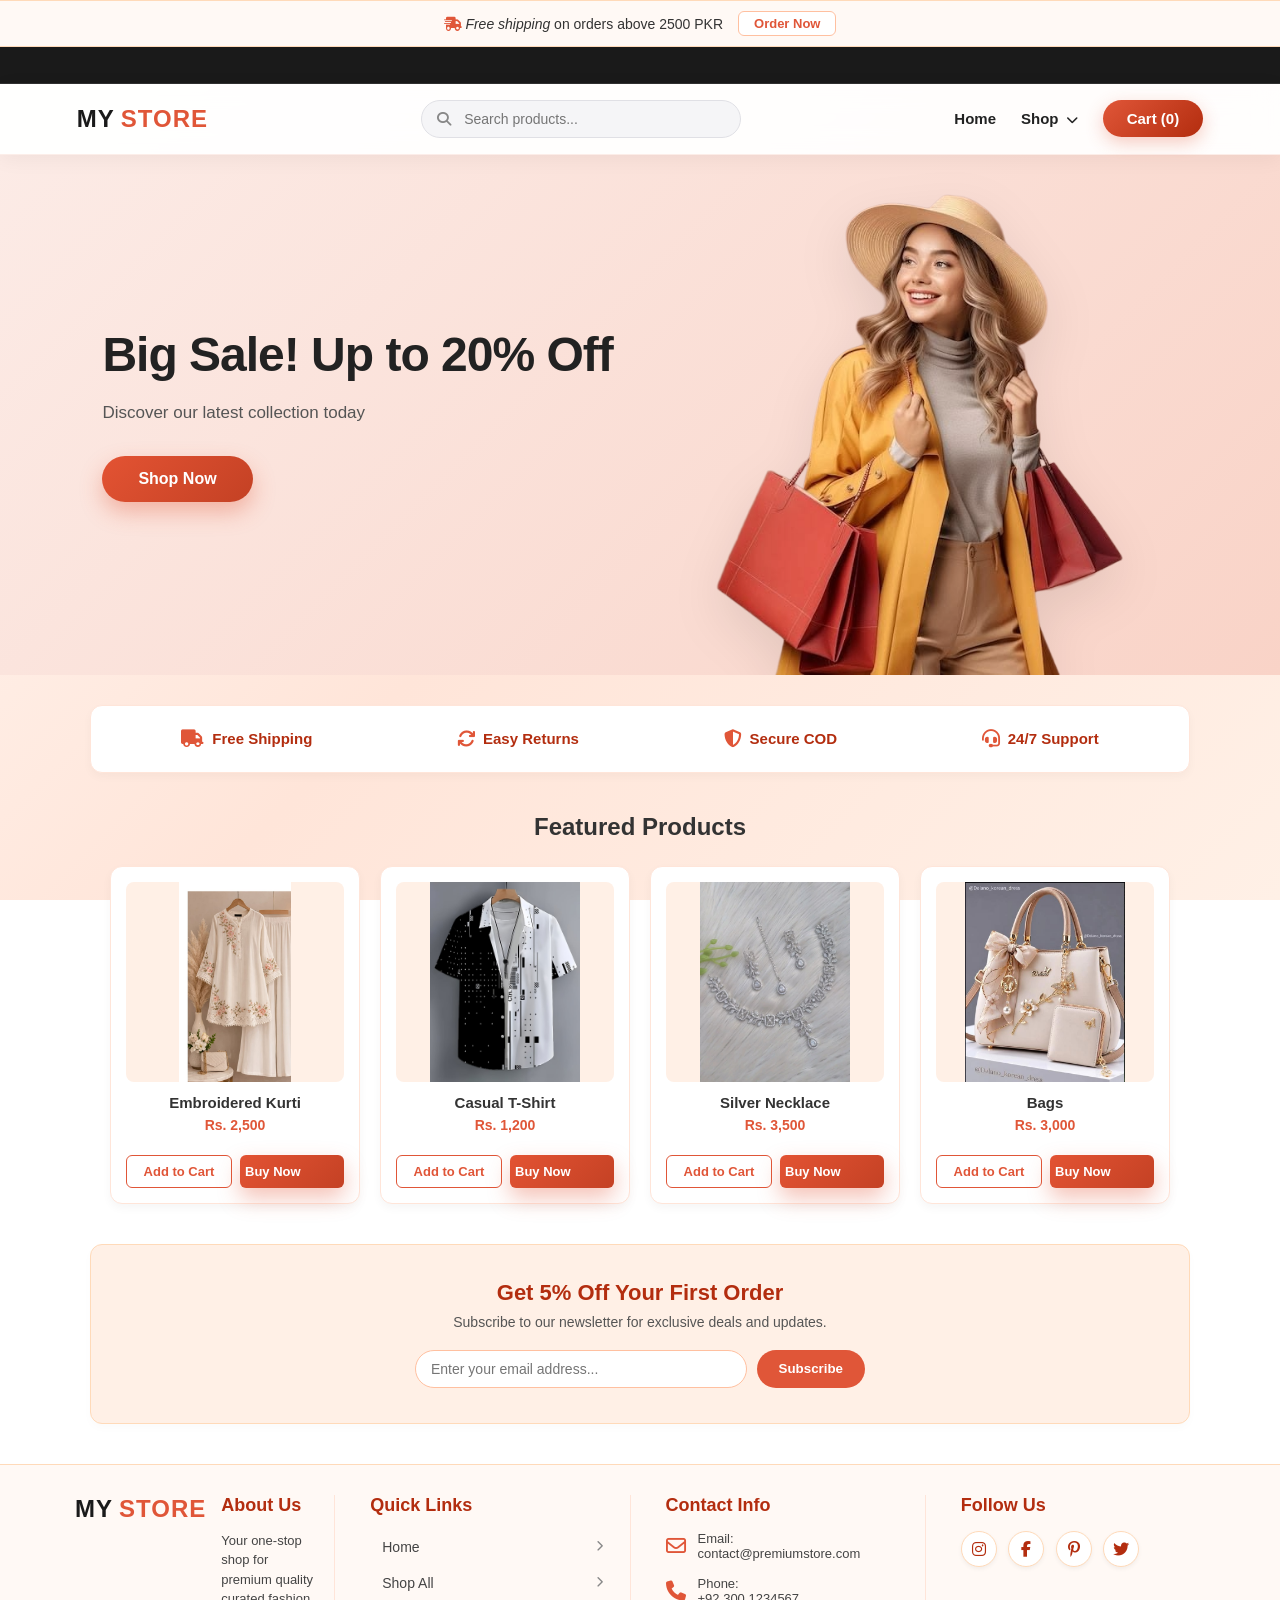
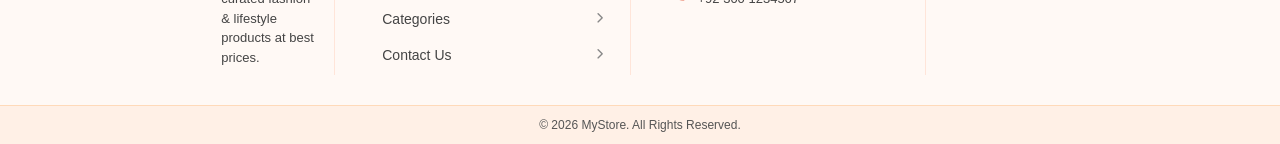
<file: index.html>
<!DOCTYPE html>
<html lang="en">
<head>
  <meta charset="UTF-8">
  <meta name="viewport" content="width=device-width, initial-scale=1.0">
  <title>MyStore🛒</title>
  
  <!-- Font Awesome Icons -->
  <link rel="stylesheet" href="https://cdnjs.cloudflare.com/ajax/libs/font-awesome/6.4.0/css/all.min.css">
  
  <!-- Main CSS File -->
  <link rel="stylesheet" href="style.css">
</head>
<body>
  <script src="script.js"></script>

  <!-- Top Announcement Banner -->
  <div class="top-banner">
    <span><i class="fa-solid fa-truck-fast"></i> <em>Free shipping</em> on orders above 2500 PKR</span>
    <a href="#" class="order-btn">Order Now</a>
  </div>


<!-- Top Scrolling Ticker Bar -->
<div class="top-ticker-bar">
  <div class="ticker-content">
    <span><i class="fa-solid fa-sparkles"></i> Choose Better, Live Better — Premium Fashion & Lifestyle Essentials!</span>
    <span><i class="fa-solid fa-truck-fast"></i> Free Delivery on orders over 2500 PKR</span>
    <span><i class="fa-solid fa-tag"></i> Special Discount: Get 5% OFF on your first order!</span>
  </div>
</div>


<!-- Header Section -->
<header class="navbar">
  <a href="index.html" class="logo-design-1">
    <span class="brand-first">MY</span>
    <span class="brand-second">STORE</span>
  </a>
  
  <div class="search-box">
  <i class="fa-solid fa-magnifying-glass search-icon"></i>
  <input type="text" placeholder="Search products...">
</div>
  
  <nav class="nav-links">
    <a href="index.html">Home</a>
    
    <!-- Working Shop Dropdown -->
    <div class="dropdown">
      <a href="javascript:void(0)" class="dropbtn">Shop <i class="fa-solid fa-chevron-down" style="font-size: 12px; margin-left: 3px;"></i></a>
      <div class="dropdown-content">
        <a href="clothing.html">Clothing</a>
        <a href="handbags.html">Handbags</a>
        <a href="jewelry.html">Jewelry</a>
      </div>
    </div>

    <a href="#" class="cart-btn">Cart (0)</a>
  </nav>
</header>

  <!-- Hero Banner -->
  <section class="hero">
    <div class="hero-content">
      <h1>Big Sale! Up to 20% Off</h1>
      <p>Discover our latest collection today</p>
      <button class="btn-primary">Shop Now</button>
    </div>
    <div class="hero-image">
      <img src="download (1).png" alt="3D Shopping Store Banner">
    </div>
  </section>

  <!-- Trust Badges / Features Bar -->
  <div class="features-bar">
    <div class="feature-item"><i class="fa-solid fa-truck"></i> Free Shipping</div>
    <div class="feature-item"><i class="fa-solid fa-arrows-rotate"></i> Easy Returns</div>
    <div class="feature-item"><i class="fa-solid fa-shield-halved"></i> Secure COD</div>
    <div class="feature-item"><i class="fa-solid fa-headset"></i> 24/7 Support</div>
  </div>
<!-- Featured Products Section -->
<section class="section">
  <h2 class="section-title">Featured Products</h2>
  <div class="products-grid">
    
    <!-- Product Card 1 -->
    <div class="product-card" data-category="clothing">
      <div class="product-img">
        <img src="image9.png" alt="Embroidered Kurti" width="200" height="200">
      </div>
      <h3 class="product-title">Embroidered Kurti</h3>
      <p class="product-price">Rs. 2,500</p>
      
      <!-- Updated Buttons -->
      <div class="card-buttons" style="display: flex; gap: 8px; margin-top: 10px;">
        <button class="btn-secondary add-to-cart" style="flex: 1; cursor: pointer;">Add to Cart</button>
        <button class="btn-primary buy-now-btn" style="flex: 1; cursor: pointer;">Buy Now</button>
      </div>
    </div>

    <!-- Product Card 2 -->
    <div class="product-card" data-category="clothing">
      <div class="product-img">
        <img src="image10.png" alt="Casual T-Shirt" width="200" height="200">
      </div>
      <h3 class="product-title">Casual T-Shirt</h3>
      <p class="product-price">Rs. 1,200</p>
      
      <!-- Updated Buttons -->
      <div class="card-buttons" style="display: flex; gap: 8px; margin-top: 10px;">
        <button class="btn-secondary add-to-cart" style="flex: 1; cursor: pointer;">Add to Cart</button>
        <button class="btn-primary buy-now-btn" style="flex: 1; cursor: pointer;">Buy Now</button>
      </div>
    </div>

    <!-- Product Card 3 -->
    <div class="product-card" data-category="jewelry">
      <div class="product-img">
        <img src="image16.png" alt="Silver Necklace" width="200" height="200">
      </div>
      <h3 class="product-title">Silver Necklace</h3>
      <p class="product-price">Rs. 3,500</p>
      
      <!-- Updated Buttons -->
      <div class="card-buttons" style="display: flex; gap: 8px; margin-top: 10px;">
        <button class="btn-secondary add-to-cart" style="flex: 1; cursor: pointer;">Add to Cart</button>
        <button class="btn-primary buy-now-btn" style="flex: 1; cursor: pointer;">Buy Now</button>
      </div>
    </div>

    <!-- Product Card 4 -->
    <div class="product-card" data-category="handbags">
      <div class="product-img">
        <img src="image15.png" alt="Bags" width="200" height="200">
      </div>
      <h3 class="product-title">Bags</h3>
      <p class="product-price">Rs. 3,000</p>
      
      <!-- Updated Buttons -->
      <div class="card-buttons" style="display: flex; gap: 8px; margin-top: 10px;">
        <button class="btn-secondary add-to-cart" style="flex: 1; cursor: pointer;">Add to Cart</button>
        <button class="btn-primary buy-now-btn" style="flex: 1; cursor: pointer;">Buy Now</button>
      </div>
    </div>

  </div>
</section>

 <!-- Newsletter Section -->
<section class="newsletter-section">
  <h3>Get 5% Off Your First Order</h3>
  <p>Subscribe to our newsletter for exclusive deals and updates.</p>
  
  <form action="https://formspree.io/f/xvkplwdy" method="POST" class="newsletter-box">
    <input type="email" name="email" placeholder="Enter your email address..." required>
    <button type="submit">Subscribe</button>
  </form>
</section>

 <!-- Main Footer Section -->
<footer class="footer">
  <div class="footer-container">
    
    <!-- Column 1: Brand Logo & About -->
    <div class="footer-col brand-col">
      <div class="footer-logo">
        <a href="index.html" class="logo-design-1">
          <span class="brand-first">MY</span>
          <span class="brand-second">STORE</span>
        </a>
      </div>
      <div class="about-text">
        <h3>About Us</h3>
        <p>Your one-stop shop for premium quality curated fashion & lifestyle products at best prices.</p>
      </div>
    </div>

    <!-- Column 2: Quick Links -->
    <div class="footer-col">
      <h3>Quick Links</h3>
      <ul class="quick-links">
        <li><a href="index.html">Home <i class="fa-solid fa-chevron-right"></i></a></li>
        <li><a href="clothing.html">Shop All <i class="fa-solid fa-chevron-right"></i></a></li>
        
        <!-- Dropdown item -->
        <li class="has-dropdown">
          <a href="javascript:void(0)" class="dropdown-toggle">
            Categories <i class="fa-solid fa-chevron-right arrow-icon"></i>
          </a>
          <ul class="dropdown-menu">
            <li><a href="clothing.html">Clothing</a></li>
            <li><a href="handbags.html">Handbags</a></li>
            <li><a href="jewelry.html">Jewelry</a></li>
          </ul>
        </li>

        <li><a href="contact.html">Contact Us <i class="fa-solid fa-chevron-right"></i></a></li>
      </ul>
    </div>

    <!-- Column 3: Contact Info -->
    <div class="footer-col">
      <h3>Contact Info</h3>
      <div class="contact-item">
        <i class="fa-regular fa-envelope icon"></i>
        <div>
          <span>Email:</span>
          <p>contact@premiumstore.com</p>
        </div>
      </div>
      <div class="contact-item">
        <i class="fa-solid fa-phone icon"></i>
        <div>
          <span>Phone:</span>
          <p>+92 300 1234567</p>
        </div>
      </div>
    </div>

    <!-- Column 4: Follow Us -->
    <div class="footer-col">
      <h3>Follow Us</h3>
      <div class="social-icons">
        <a href="https://instagram.com" target="_blank" class="social-btn"><i class="fa-brands fa-instagram"></i></a>
        <a href="https://facebook.com" target="_blank" class="social-btn"><i class="fa-brands fa-facebook-f"></i></a>
        <a href="https://pinterest.com" target="_blank" class="social-btn"><i class="fa-brands fa-pinterest-p"></i></a>
        <a href="https://twitter.com" target="_blank" class="social-btn"><i class="fa-brands fa-twitter"></i></a>
      </div>
    </div>

  </div> <!-- footer-container bracket fixed -->

  <!-- Copyright Strip -->
  <div class="copyright">
    <p>&copy; 2026 MyStore. All Rights Reserved.</p>
  </div>
</footer>
</body>
</html>
</file>
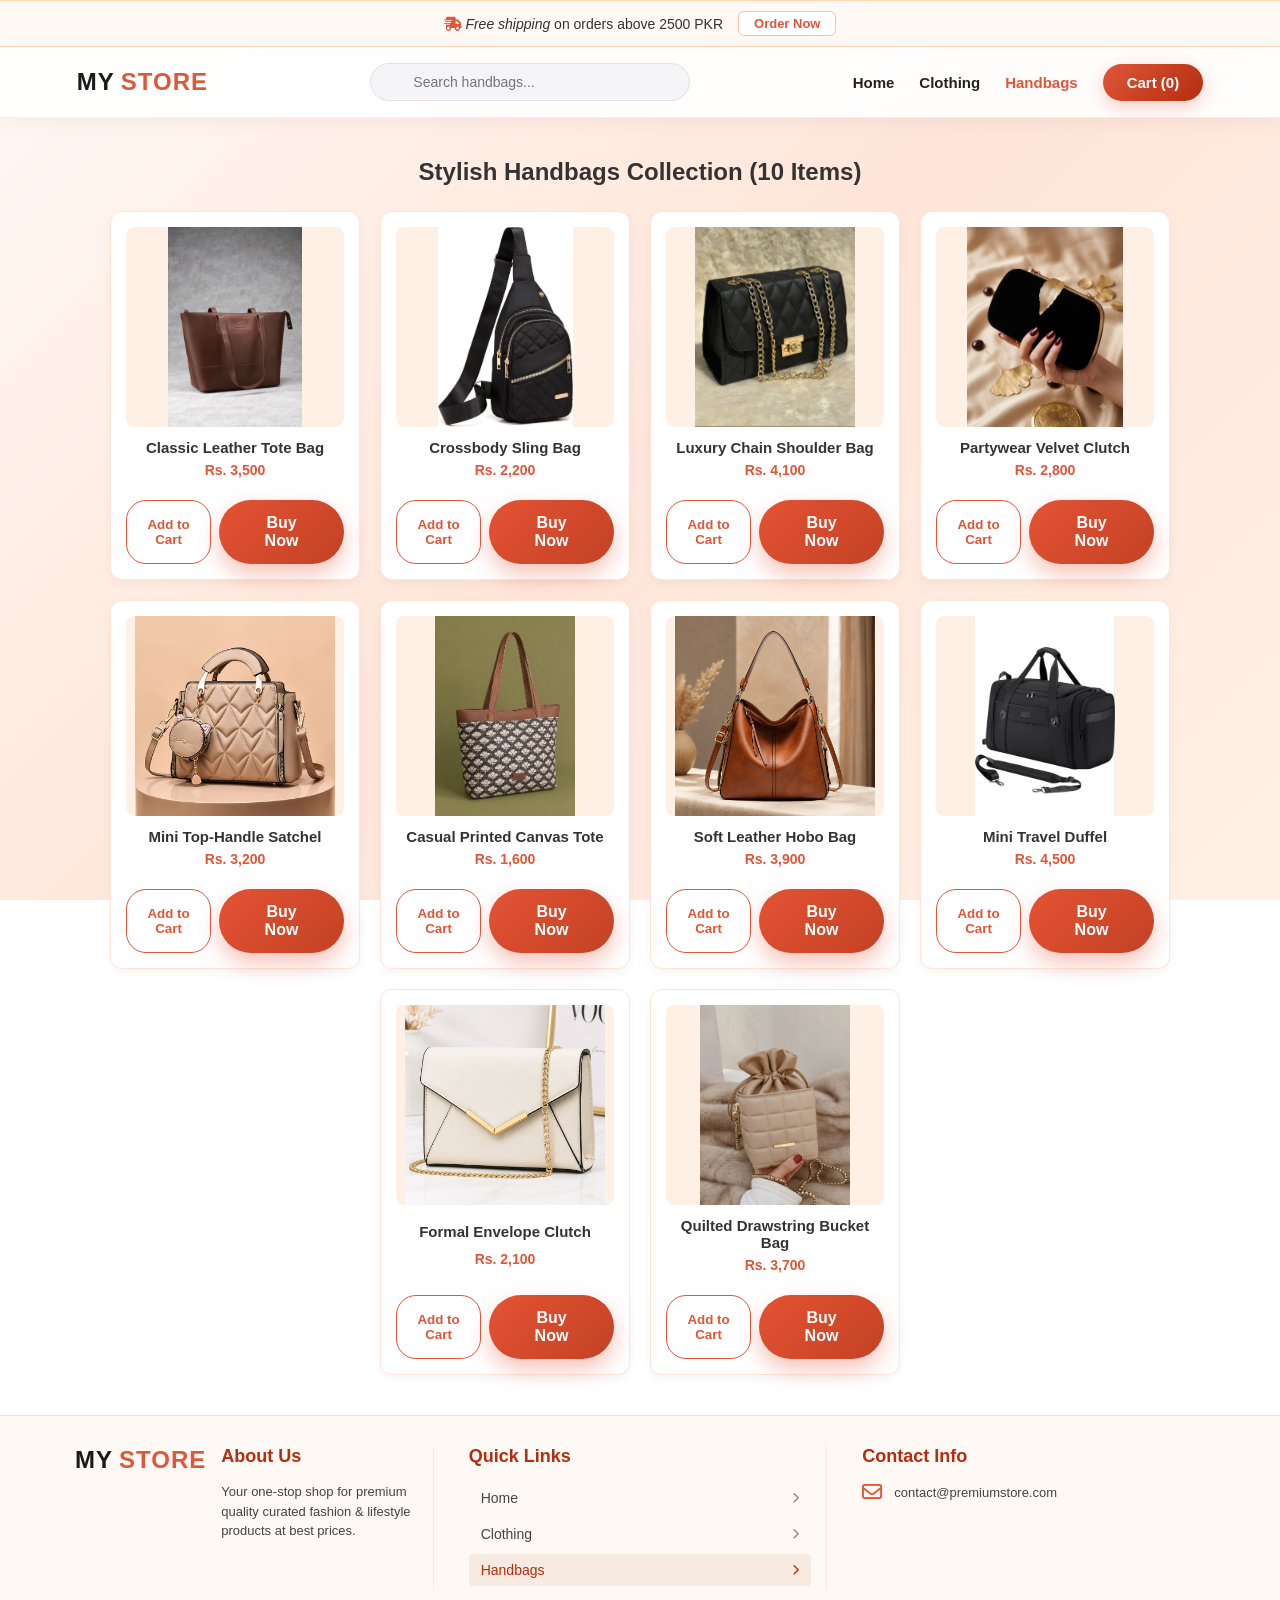
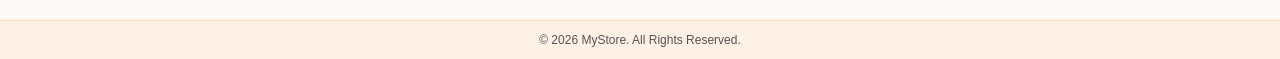
<file: handbags.html>
<!DOCTYPE html>
<html lang="en">
<head>
  <meta charset="UTF-8">
  <meta name="viewport" content="width=device-width, initial-scale=1.0">
  <title>Handbags Collection - MyStore</title>
  
  <!-- Font Awesome Icons -->
  <link rel="stylesheet" href="https://cdnjs.cloudflare.com/ajax/libs/font-awesome/6.4.0/css/all.min.css">
  
  <!-- Main CSS File -->
  <link rel="stylesheet" href="style.css">
</head>
<body>

  <!-- Top Announcement Banner -->
  <div class="top-banner">
    <span><i class="fa-solid fa-truck-fast"></i> <em>Free shipping</em> on orders above 2500 PKR</span>
    <a href="checkout.html" class="order-btn">Order Now</a>
  </div>

  <!-- Header Section -->
  <header class="navbar">
    <a href="index.html" class="logo-design-1">
      <span class="brand-first">MY</span>
      <span class="brand-second">STORE</span>
    </a>
    <div class="search-box">
      <input type="text" id="search-input" placeholder="Search handbags...">
    </div>
    <nav class="nav-links">
      <a href="index.html">Home</a>
      <a href="clothing.html">Clothing</a>
      <a href="handbags.html" style="color: #E05638; font-weight: bold;">Handbags</a>
      <a href="#" class="cart-btn">Cart (0)</a>
    </nav>
  </header>

  <!-- Page Title -->
  <section class="section">
    <h2 class="section-title">Stylish Handbags Collection (10 Items)</h2>
    
    <!-- 10 Products Grid -->
    <div class="products-grid">
      
      <!-- Bag 1 -->
      <div class="product-card">
        <div class="product-img"><img src="d1.png" alt="Classic Leather Tote"></div>
        <h3 class="product-title">Classic Leather Tote Bag</h3>
        <p class="product-price">Rs. 3,500</p>
        <div class="product-actions" style="display: flex; gap: 8px; margin-top: 10px;">
          <button class="btn-secondary add-to-cart" style="flex: 1;">Add to Cart</button>
          <button class="btn-primary buy-now-btn" style="flex: 1;">Buy Now</button>
        </div>
      </div>

      <!-- Bag 2 -->
      <div class="product-card">
        <div class="product-img"><img src="d2.png" alt="Crossbody Sling Bag"></div>
        <h3 class="product-title">Crossbody Sling Bag</h3>
        <p class="product-price">Rs. 2,200</p>
        <div class="product-actions" style="display: flex; gap: 8px; margin-top: 10px;">
          <button class="btn-secondary add-to-cart" style="flex: 1;">Add to Cart</button>
          <button class="btn-primary buy-now-btn" style="flex: 1;">Buy Now</button>
        </div>
      </div>

      <!-- Bag 3 -->
      <div class="product-card">
        <div class="product-img"><img src="d3.png" alt="Luxury Shoulder Bag"></div>
        <h3 class="product-title">Luxury Chain Shoulder Bag</h3>
        <p class="product-price">Rs. 4,100</p>
        <div class="product-actions" style="display: flex; gap: 8px; margin-top: 10px;">
          <button class="btn-secondary add-to-cart" style="flex: 1;">Add to Cart</button>
          <button class="btn-primary buy-now-btn" style="flex: 1;">Buy Now</button>
        </div>
      </div>

      <!-- Bag 4 -->
      <div class="product-card">
        <div class="product-img"><img src="d4.png" alt="Embroidered Clutch"></div>
        <h3 class="product-title">Partywear Velvet Clutch</h3>
        <p class="product-price">Rs. 2,800</p>
        <div class="product-actions" style="display: flex; gap: 8px; margin-top: 10px;">
          <button class="btn-secondary add-to-cart" style="flex: 1;">Add to Cart</button>
          <button class="btn-primary buy-now-btn" style="flex: 1;">Buy Now</button>
        </div>
      </div>

      <!-- Bag 5 -->
      <div class="product-card">
        <div class="product-img"><img src="d5.png" alt="Mini Satchel Bag"></div>
        <h3 class="product-title">Mini Top-Handle Satchel</h3>
        <p class="product-price">Rs. 3,200</p>
        <div class="product-actions" style="display: flex; gap: 8px; margin-top: 10px;">
          <button class="btn-secondary add-to-cart" style="flex: 1;">Add to Cart</button>
          <button class="btn-primary buy-now-btn" style="flex: 1;">Buy Now</button>
        </div>
      </div>

      <!-- Bag 6 -->
      <div class="product-card">
        <div class="product-img"><img src="d6.png" alt="Casual Canvas Bag"></div>
        <h3 class="product-title">Casual Printed Canvas Tote</h3>
        <p class="product-price">Rs. 1,600</p>
        <div class="product-actions" style="display: flex; gap: 8px; margin-top: 10px;">
          <button class="btn-secondary add-to-cart" style="flex: 1;">Add to Cart</button>
          <button class="btn-primary buy-now-btn" style="flex: 1;">Buy Now</button>
        </div>
      </div>

      <!-- Bag 7 -->
      <div class="product-card">
        <div class="product-img"><img src="d7.png" alt="Designer Hobo Bag"></div>
        <h3 class="product-title">Soft Leather Hobo Bag</h3>
        <p class="product-price">Rs. 3,900</p>
        <div class="product-actions" style="display: flex; gap: 8px; margin-top: 10px;">
          <button class="btn-secondary add-to-cart" style="flex: 1;">Add to Cart</button>
          <button class="btn-primary buy-now-btn" style="flex: 1;">Buy Now</button>
        </div>
      </div>

      <!-- Bag 8 -->
      <div class="product-card">
        <div class="product-img"><img src="d8.png" alt="Travel Duffel Bag"></div>
        <h3 class="product-title">Mini Travel Duffel</h3>
        <p class="product-price">Rs. 4,500</p>
        <div class="product-actions" style="display: flex; gap: 8px; margin-top: 10px;">
          <button class="btn-secondary add-to-cart" style="flex: 1;">Add to Cart</button>
          <button class="btn-primary buy-now-btn" style="flex: 1;">Buy Now</button>
        </div>
      </div>

      <!-- Bag 9 -->
      <div class="product-card">
        <div class="product-img"><img src="d9.png" alt="Formal Envelope Clutch"></div>
        <h3 class="product-title">Formal Envelope Clutch</h3>
        <p class="product-price">Rs. 2,100</p>
        <div class="product-actions" style="display: flex; gap: 8px; margin-top: 10px;">
          <button class="btn-secondary add-to-cart" style="flex: 1;">Add to Cart</button>
          <button class="btn-primary buy-now-btn" style="flex: 1;">Buy Now</button>
        </div>
      </div>

      <!-- Bag 10 -->
      <div class="product-card">
        <div class="product-img"><img src="d10.png" alt="Quilted Bucket Bag"></div>
        <h3 class="product-title">Quilted Drawstring Bucket Bag</h3>
        <p class="product-price">Rs. 3,700</p>
        <div class="product-actions" style="display: flex; gap: 8px; margin-top: 10px;">
          <button class="btn-secondary add-to-cart" style="flex: 1;">Add to Cart</button>
          <button class="btn-primary buy-now-btn" style="flex: 1;">Buy Now</button>
        </div>
      </div>

    </div>
  </section>

  <!-- Main Footer Section -->
  <footer class="footer">
    <div class="footer-container">
      <div class="footer-col brand-col">
        <div class="footer-logo">
          <a href="index.html" class="logo-design-1">
            <span class="brand-first">MY</span>
            <span class="brand-second">STORE</span>
          </a>
        </div>
        <div class="about-text">
          <h3>About Us</h3>
          <p>Your one-stop shop for premium quality curated fashion & lifestyle products at best prices.</p>
        </div>
      </div>
      <div class="footer-col">
        <h3>Quick Links</h3>
        <ul class="quick-links">
          <li><a href="index.html">Home <i class="fa-solid fa-chevron-right"></i></a></li>
          <li><a href="clothing.html">Clothing <i class="fa-solid fa-chevron-right"></i></a></li>
          <li class="active"><a href="handbags.html">Handbags <i class="fa-solid fa-chevron-right"></i></a></li>
        </ul>
      </div>
      <div class="footer-col">
        <h3>Contact Info</h3>
        <div class="contact-item">
          <i class="fa-regular fa-envelope icon"></i>
          <div><p>contact@premiumstore.com</p></div>
        </div>
      </div>
    </div>
    <div class="copyright">
      <p>&copy; 2026 MyStore. All Rights Reserved.</p>
    </div>
  </footer>

  <!-- Include Script File -->
  <script src="script.js"></script>
</body>
</html>
</file>
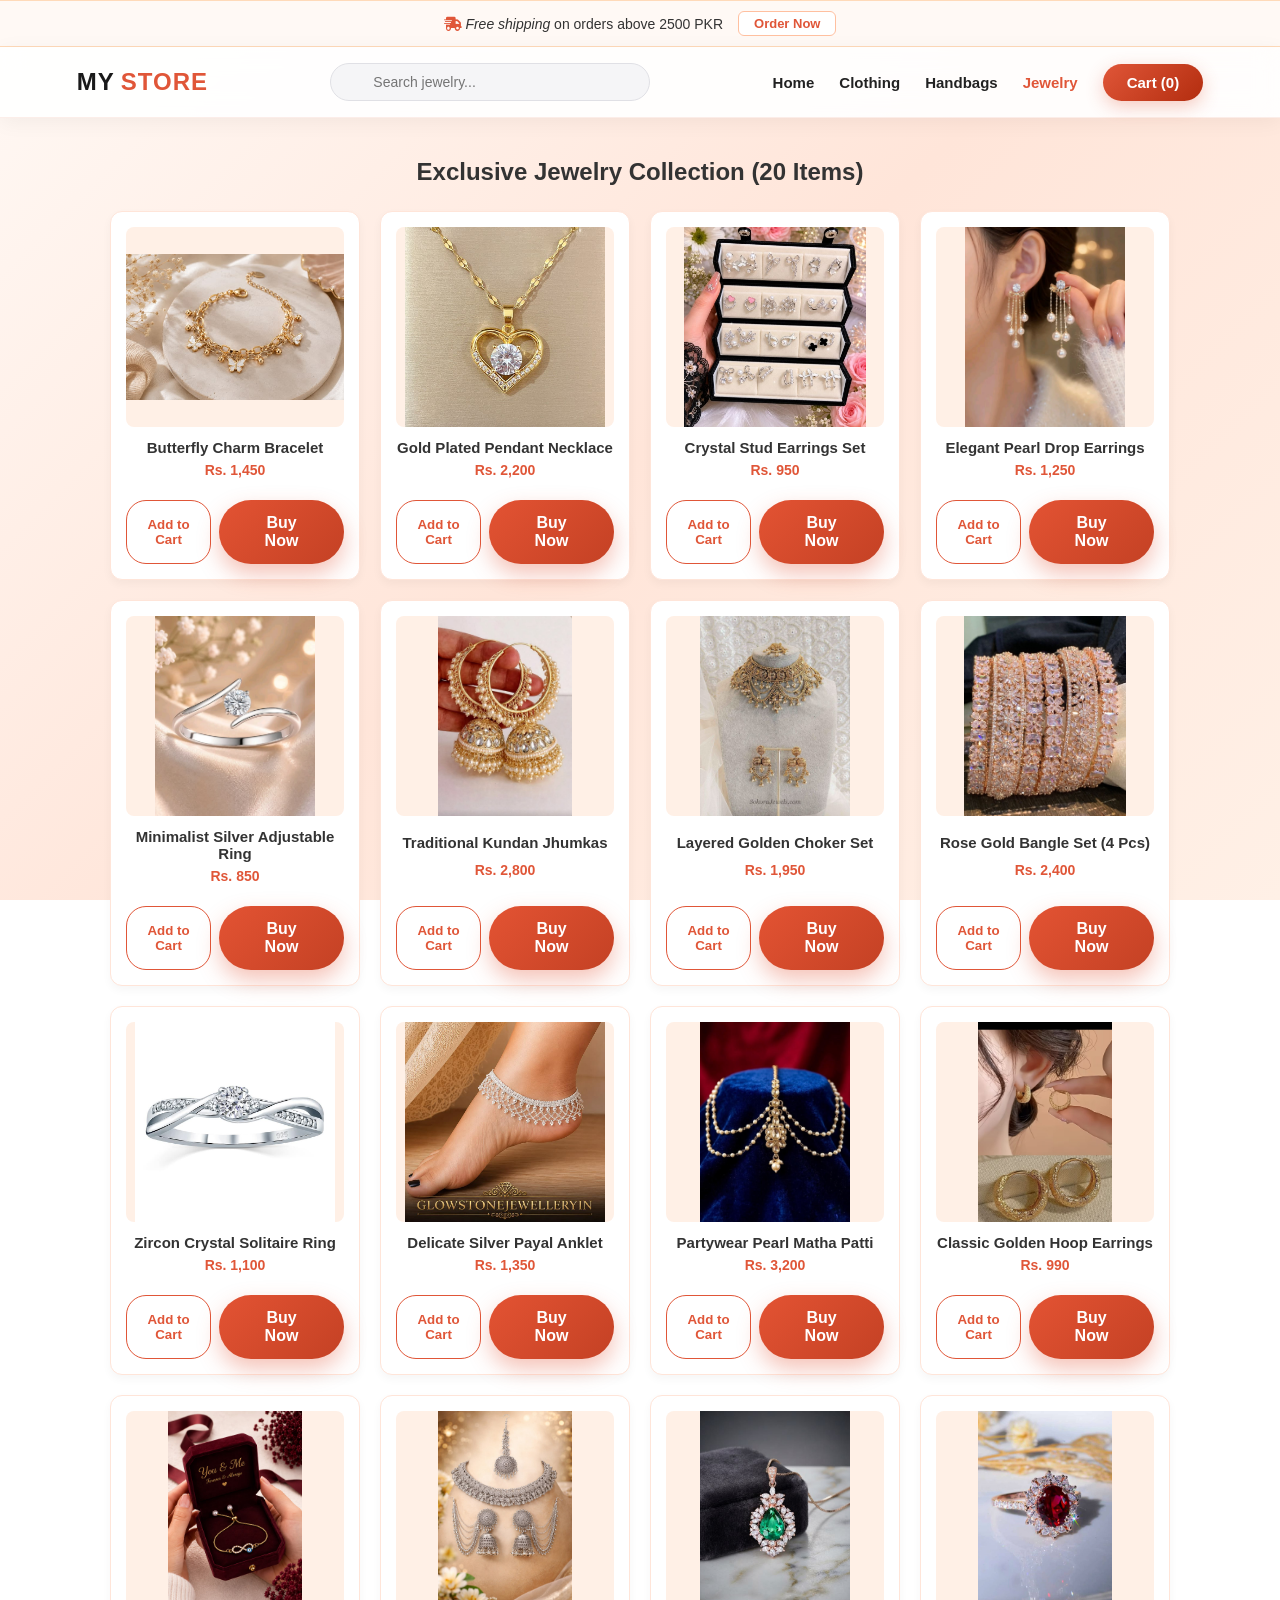
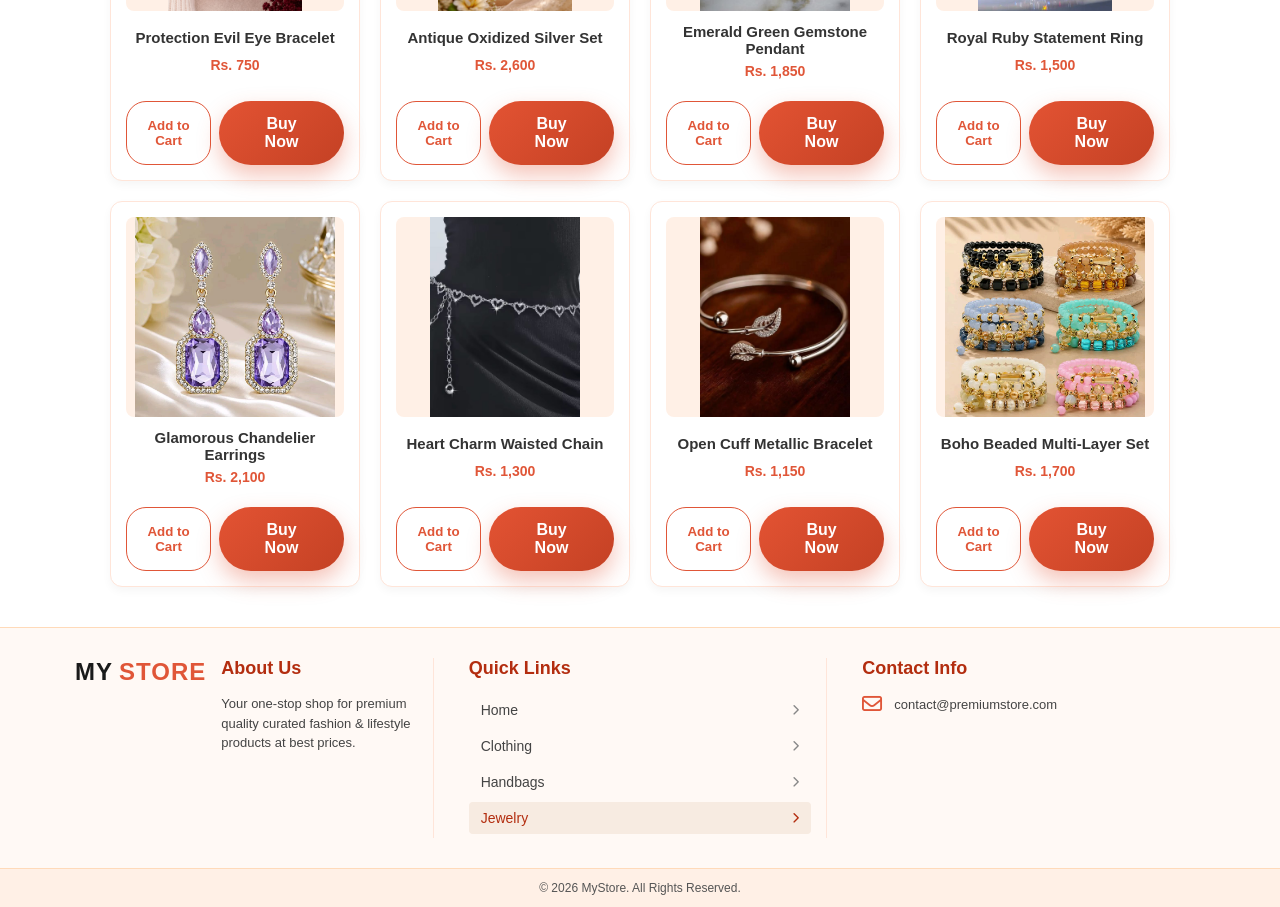
<file: jewelry.html>
<!DOCTYPE html>
<html lang="en">
<head>
  <meta charset="UTF-8">
  <meta name="viewport" content="width=device-width, initial-scale=1.0">
  <title>Jewelry Collection - MyStore</title>
  
  <!-- Font Awesome Icons -->
  <link rel="stylesheet" href="https://cdnjs.cloudflare.com/ajax/libs/font-awesome/6.4.0/css/all.min.css">
  
  <!-- Main CSS File -->
  <link rel="stylesheet" href="style.css">
</head>
<body>

  <!-- Top Announcement Banner -->
  <div class="top-banner">
    <span><i class="fa-solid fa-truck-fast"></i> <em>Free shipping</em> on orders above 2500 PKR</span>
    <a href="checkout.html" class="order-btn">Order Now</a>
  </div>

  <!-- Header Section -->
  <header class="navbar">
    <a href="index.html" class="logo-design-1">
      <span class="brand-first">MY</span>
      <span class="brand-second">STORE</span>
    </a>
    <div class="search-box">
      <input type="text" id="search-input" placeholder="Search jewelry...">
    </div>
    <nav class="nav-links">
      <a href="index.html">Home</a>
      <a href="clothing.html">Clothing</a>
      <a href="handbags.html">Handbags</a>
      <a href="jewelry.html" style="color: #E05638; font-weight: bold;">Jewelry</a>
      <a href="#" class="cart-btn">Cart (0)</a>
    </nav>
  </header>

  <!-- Page Title -->
  <section class="section">
    <h2 class="section-title">Exclusive Jewelry Collection (20 Items)</h2>
    
    <!-- 20 Products Grid -->
    <div class="products-grid">
      
      <!-- Item 1 -->
      <div class="product-card">
        <div class="product-img"><img src="j1.png" alt="Butterfly Charm Bracelet"></div>
        <h3 class="product-title">Butterfly Charm Bracelet</h3>
        <p class="product-price">Rs. 1,450</p>
        <div class="product-actions" style="display: flex; gap: 8px; margin-top: 10px;">
          <button class="btn-secondary add-to-cart" style="flex: 1;">Add to Cart</button>
          <button class="btn-primary buy-now-btn" style="flex: 1;">Buy Now</button>
        </div>
      </div>

      <!-- Item 2 -->
      <div class="product-card">
        <div class="product-img"><img src="j2.png" alt="Gold Plated Necklace"></div>
        <h3 class="product-title">Gold Plated Pendant Necklace</h3>
        <p class="product-price">Rs. 2,200</p>
        <div class="product-actions" style="display: flex; gap: 8px; margin-top: 10px;">
          <button class="btn-secondary add-to-cart" style="flex: 1;">Add to Cart</button>
          <button class="btn-primary buy-now-btn" style="flex: 1;">Buy Now</button>
        </div>
      </div>

      <!-- Item 3 -->
      <div class="product-card">
        <div class="product-img"><img src="j3.png" alt="Crystal Stud Earrings"></div>
        <h3 class="product-title">Crystal Stud Earrings Set</h3>
        <p class="product-price">Rs. 950</p>
        <div class="product-actions" style="display: flex; gap: 8px; margin-top: 10px;">
          <button class="btn-secondary add-to-cart" style="flex: 1;">Add to Cart</button>
          <button class="btn-primary buy-now-btn" style="flex: 1;">Buy Now</button>
        </div>
      </div>

      <!-- Item 4 -->
      <div class="product-card">
        <div class="product-img"><img src="j4.png" alt="Pearl Drop Earrings"></div>
        <h3 class="product-title">Elegant Pearl Drop Earrings</h3>
        <p class="product-price">Rs. 1,250</p>
        <div class="product-actions" style="display: flex; gap: 8px; margin-top: 10px;">
          <button class="btn-secondary add-to-cart" style="flex: 1;">Add to Cart</button>
          <button class="btn-primary buy-now-btn" style="flex: 1;">Buy Now</button>
        </div>
      </div>

      <!-- Item 5 -->
      <div class="product-card">
        <div class="product-img"><img src="j5.png" alt="Silver Adjustable Ring"></div>
        <h3 class="product-title">Minimalist Silver Adjustable Ring</h3>
        <p class="product-price">Rs. 850</p>
        <div class="product-actions" style="display: flex; gap: 8px; margin-top: 10px;">
          <button class="btn-secondary add-to-cart" style="flex: 1;">Add to Cart</button>
          <button class="btn-primary buy-now-btn" style="flex: 1;">Buy Now</button>
        </div>
      </div>

      <!-- Item 6 -->
      <div class="product-card">
        <div class="product-img"><img src="j6.png" alt="Traditional Kundan Jhumka"></div>
        <h3 class="product-title">Traditional Kundan Jhumkas</h3>
        <p class="product-price">Rs. 2,800</p>
        <div class="product-actions" style="display: flex; gap: 8px; margin-top: 10px;">
          <button class="btn-secondary add-to-cart" style="flex: 1;">Add to Cart</button>
          <button class="btn-primary buy-now-btn" style="flex: 1;">Buy Now</button>
        </div>
      </div>

      <!-- Item 7 -->
      <div class="product-card">
        <div class="product-img"><img src="j7.png" alt="Layered Choker Necklace"></div>
        <h3 class="product-title">Layered Golden Choker Set</h3>
        <p class="product-price">Rs. 1,950</p>
        <div class="product-actions" style="display: flex; gap: 8px; margin-top: 10px;">
          <button class="btn-secondary add-to-cart" style="flex: 1;">Add to Cart</button>
          <button class="btn-primary buy-now-btn" style="flex: 1;">Buy Now</button>
        </div>
      </div>

      <!-- Item 8 -->
      <div class="product-card">
        <div class="product-img"><img src="j8.png" alt="Rose Gold Bangles"></div>
        <h3 class="product-title">Rose Gold Bangle Set (4 Pcs)</h3>
        <p class="product-price">Rs. 2,400</p>
        <div class="product-actions" style="display: flex; gap: 8px; margin-top: 10px;">
          <button class="btn-secondary add-to-cart" style="flex: 1;">Add to Cart</button>
          <button class="btn-primary buy-now-btn" style="flex: 1;">Buy Now</button>
        </div>
      </div>

      <!-- Item 9 -->
      <div class="product-card">
        <div class="product-img"><img src="j9.png" alt="Diamond Style Zircon Ring"></div>
        <h3 class="product-title">Zircon Crystal Solitaire Ring</h3>
        <p class="product-price">Rs. 1,100</p>
        <div class="product-actions" style="display: flex; gap: 8px; margin-top: 10px;">
          <button class="btn-secondary add-to-cart" style="flex: 1;">Add to Cart</button>
          <button class="btn-primary buy-now-btn" style="flex: 1;">Buy Now</button>
        </div>
      </div>

      <!-- Item 10 -->
      <div class="product-card">
        <div class="product-img"><img src="j10.png" alt="Floral Payal Anklet"></div>
        <h3 class="product-title">Delicate Silver Payal Anklet</h3>
        <p class="product-price">Rs. 1,350</p>
        <div class="product-actions" style="display: flex; gap: 8px; margin-top: 10px;">
          <button class="btn-secondary add-to-cart" style="flex: 1;">Add to Cart</button>
          <button class="btn-primary buy-now-btn" style="flex: 1;">Buy Now</button>
        </div>
      </div>

      <!-- Item 11 -->
      <div class="product-card">
        <div class="product-img"><img src="j11.png" alt="Bridal Matha Patti"></div>
        <h3 class="product-title">Partywear Pearl Matha Patti</h3>
        <p class="product-price">Rs. 3,200</p>
        <div class="product-actions" style="display: flex; gap: 8px; margin-top: 10px;">
          <button class="btn-secondary add-to-cart" style="flex: 1;">Add to Cart</button>
          <button class="btn-primary buy-now-btn" style="flex: 1;">Buy Now</button>
        </div>
      </div>

      <!-- Item 12 -->
      <div class="product-card">
        <div class="product-img"><img src="j12.png" alt="Hoop Earrings Set"></div>
        <h3 class="product-title">Classic Golden Hoop Earrings</h3>
        <p class="product-price">Rs. 990</p>
        <div class="product-actions" style="display: flex; gap: 8px; margin-top: 10px;">
          <button class="btn-secondary add-to-cart" style="flex: 1;">Add to Cart</button>
          <button class="btn-primary buy-now-btn" style="flex: 1;">Buy Now</button>
        </div>
      </div>

      <!-- Item 13 -->
      <div class="product-card">
        <div class="product-img"><img src="j13.png" alt="Evil Eye Bracelet"></div>
        <h3 class="product-title">Protection Evil Eye Bracelet</h3>
        <p class="product-price">Rs. 750</p>
        <div class="product-actions" style="display: flex; gap: 8px; margin-top: 10px;">
          <button class="btn-secondary add-to-cart" style="flex: 1;">Add to Cart</button>
          <button class="btn-primary buy-now-btn" style="flex: 1;">Buy Now</button>
        </div>
      </div>

      <!-- Item 14 -->
      <div class="product-card">
        <div class="product-img"><img src="j14.png" alt="Antique Brass Necklace"></div>
        <h3 class="product-title">Antique Oxidized Silver Set</h3>
        <p class="product-price">Rs. 2,600</p>
        <div class="product-actions" style="display: flex; gap: 8px; margin-top: 10px;">
          <button class="btn-secondary add-to-cart" style="flex: 1;">Add to Cart</button>
          <button class="btn-primary buy-now-btn" style="flex: 1;">Buy Now</button>
        </div>
      </div>

      <!-- Item 15 -->
      <div class="product-card">
        <div class="product-img"><img src="j15.png" alt="Gemstone Pendant"></div>
        <h3 class="product-title">Emerald Green Gemstone Pendant</h3>
        <p class="product-price">Rs. 1,850</p>
        <div class="product-actions" style="display: flex; gap: 8px; margin-top: 10px;">
          <button class="btn-secondary add-to-cart" style="flex: 1;">Add to Cart</button>
          <button class="btn-primary buy-now-btn" style="flex: 1;">Buy Now</button>
        </div>
      </div>

      <!-- Item 16 -->
      <div class="product-card">
        <div class="product-img"><img src="j16.png" alt="Statement Ring"></div>
        <h3 class="product-title">Royal Ruby Statement Ring</h3>
        <p class="product-price">Rs. 1,500</p>
        <div class="product-actions" style="display: flex; gap: 8px; margin-top: 10px;">
          <button class="btn-secondary add-to-cart" style="flex: 1;">Add to Cart</button>
          <button class="btn-primary buy-now-btn" style="flex: 1;">Buy Now</button>
        </div>
      </div>

      <!-- Item 17 -->
      <div class="product-card">
        <div class="product-img"><img src="j17.png" alt="Chandelier Earrings"></div>
        <h3 class="product-title">Glamorous Chandelier Earrings</h3>
        <p class="product-price">Rs. 2,100</p>
        <div class="product-actions" style="display: flex; gap: 8px; margin-top: 10px;">
          <button class="btn-secondary add-to-cart" style="flex: 1;">Add to Cart</button>
          <button class="btn-primary buy-now-btn" style="flex: 1;">Buy Now</button>
        </div>
      </div>

      <!-- Item 18 -->
      <div class="product-card">
        <div class="product-img"><img src="j18.png" alt="Charm Chain"></div>
        <h3 class="product-title">Heart Charm Waisted Chain</h3>
        <p class="product-price">Rs. 1,300</p>
        <div class="product-actions" style="display: flex; gap: 8px; margin-top: 10px;">
          <button class="btn-secondary add-to-cart" style="flex: 1;">Add to Cart</button>
          <button class="btn-primary buy-now-btn" style="flex: 1;">Buy Now</button>
        </div>
      </div>

      <!-- Item 19 -->
      <div class="product-card">
        <div class="product-img"><img src="j19.png" alt="Cuff Bracelet"></div>
        <h3 class="product-title">Open Cuff Metallic Bracelet</h3>
        <p class="product-price">Rs. 1,150</p>
        <div class="product-actions" style="display: flex; gap: 8px; margin-top: 10px;">
          <button class="btn-secondary add-to-cart" style="flex: 1;">Add to Cart</button>
          <button class="btn-primary buy-now-btn" style="flex: 1;">Buy Now</button>
        </div>
      </div>

      <!-- Item 20 -->
      <div class="product-card">
        <div class="product-img"><img src="j20.png" alt="Beaded Necklace"></div>
        <h3 class="product-title">Boho Beaded Multi-Layer Set</h3>
        <p class="product-price">Rs. 1,700</p>
        <div class="product-actions" style="display: flex; gap: 8px; margin-top: 10px;">
          <button class="btn-secondary add-to-cart" style="flex: 1;">Add to Cart</button>
          <button class="btn-primary buy-now-btn" style="flex: 1;">Buy Now</button>
        </div>
      </div>

    </div>
  </section>

  <!-- Main Footer Section -->
  <footer class="footer">
    <div class="footer-container">
      <div class="footer-col brand-col">
        <div class="footer-logo">
          <a href="index.html" class="logo-design-1">
            <span class="brand-first">MY</span>
            <span class="brand-second">STORE</span>
          </a>
        </div>
        <div class="about-text">
          <h3>About Us</h3>
          <p>Your one-stop shop for premium quality curated fashion & lifestyle products at best prices.</p>
        </div>
      </div>
      <div class="footer-col">
        <h3>Quick Links</h3>
        <ul class="quick-links">
          <li><a href="index.html">Home <i class="fa-solid fa-chevron-right"></i></a></li>
          <li><a href="clothing.html">Clothing <i class="fa-solid fa-chevron-right"></i></a></li>
          <li><a href="handbags.html">Handbags <i class="fa-solid fa-chevron-right"></i></a></li>
          <li class="active"><a href="jewelry.html">Jewelry <i class="fa-solid fa-chevron-right"></i></a></li>
        </ul>
      </div>
      <div class="footer-col">
        <h3>Contact Info</h3>
        <div class="contact-item">
          <i class="fa-regular fa-envelope icon"></i>
          <div><p>contact@premiumstore.com</p></div>
        </div>
      </div>
    </div>
    <div class="copyright">
      <p>&copy; 2026 MyStore. All Rights Reserved.</p>
    </div>
  </footer>

  <!-- Include Script File -->
  <script src="script.js"></script>
</body>
</html>
</file>
<file: style.css>
/* Color Palette: Peach (#FFDAB9, #FFC0A0, #FF7F50) and White (#FFFFFF) */
* {
  margin: 0;
  padding: 0;
  box-sizing: border-box;
  font-family: 'Segoe UI', Tahoma, Geneva, Verdana, sans-serif;
}

body {
  background: linear-gradient(135deg, #FFF9F5 0%, #FFE5D9 50%, #FFF0E6 100%);
  background-attachment: fixed; /* Scroll karte waqt background smooth rahega */
  margin: 0;
  font-family: 'Poppins', sans-serif;
}


/* Ticker Bar Styling */
.top-ticker-bar {
  background-color: #1a1a1a; /* Sleek dark background */
  color: #ffffff;
  overflow: hidden;
  white-space: nowrap;
  padding: 8px 0;
  font-size: 13px;
  font-weight: 600;
  letter-spacing: 0.5px;
  border-bottom: 1px solid rgba(255, 255, 255, 0.1);
}

.ticker-content {
  display: inline-block;
  padding-left: 100%;
  animation: marquee 20s linear infinite;
}

.ticker-content span {
  margin-right: 50px;
  display: inline-flex;
  align-items: center;
  gap: 8px;
}

.ticker-content i {
  color: #E05638; /* Accent color for icons */
}

/* Continuous Moving Animation */
@keyframes marquee {
  0% {
    transform: translate(0, 0);
  }
  100% {
    transform: translate(-100%, 0);
  }
}

/* Hover par text ruk jaye taake user asani se parh sake */
.top-ticker-bar:hover .ticker-content {
  animation-play-state: paused;
}

/* Header Styling */
/* Premium Professional Navbar */
.navbar {
  position: sticky;
  top: 0;
  z-index: 1000;
  display: flex;
  justify-content: space-between;
  align-items: center;
  background: rgba(255, 255, 255, 0.92); /* Clean Glassmorphism */
  backdrop-filter: blur(12px);
  padding: 16px 6%;
  box-shadow: 0 4px 20px rgba(0, 0, 0, 0.05);
  border-bottom: 1px solid rgba(224, 86, 56, 0.1);
}

/* Brand Logo */
.logo-design-1 {
  text-decoration: none;
  font-family: 'Poppins', sans-serif;
  display: inline-flex;
  align-items: center;
  gap: 6px;
}

.logo-design-1 .brand-first {
  font-size: 24px;
  font-weight: 800;
  color: #1a1a1a;
  letter-spacing: 1px;
}

.logo-design-1 .brand-second {
  font-size: 24px;
  font-weight: 800;
  color: #E05638;
  letter-spacing: 1px;
}

/* Elevated Search Box */
.search-box {
  position: relative;
  display: flex;
  align-items: center;
}

.search-box .search-icon {
  position: absolute;
  left: 16px;
  color: #888888;
  font-size: 14px;
  pointer-events: none;
}

.search-box input {
  padding: 10px 20px 10px 42px;
  width: 320px;
  background-color: #f5f5f7;
  border: 1px solid #e0e0e5;
  border-radius: 50px;
  outline: none;
  font-size: 14px;
  color: #333333;
  transition: all 0.3s ease;
}

.search-box input:focus {
  background-color: #ffffff;
  border-color: #E05638;
  box-shadow: 0 0 0 4px rgba(224, 86, 56, 0.12);
}

/* Navigation Links */
.nav-links {
  display: flex;
  align-items: center;
  gap: 25px;
}

.nav-links a {
  text-decoration: none;
  color: #222222;
  font-weight: 600;
  font-size: 15px;
  transition: color 0.3s ease;
}

.nav-links a:hover {
  color: #E05638;
}



/* Professional Cart Button */
.nav-links .cart-btn {
  background: linear-gradient(135deg, #E05638 0%, #B32D0F 100%);
  color: #ffffff !important;
  padding: 10px 24px;
  border-radius: 50px;
  font-weight: 700;
  box-shadow: 0 6px 18px rgba(224, 86, 56, 0.3);
  transition: all 0.3s ease;
}

.nav-links .cart-btn:hover {
  transform: translateY(-2px);
  box-shadow: 0 8px 22px rgba(224, 86, 56, 0.4);
}

/* Dropdown Menu */
.dropdown {
  position: relative;
  display: inline-block;
}

.dropdown-content {
  display: none;
  position: absolute;
  top: 100%;
  left: 0;
  background-color: #ffffff;
  min-width: 180px;
  box-shadow: 0 12px 30px rgba(0, 0, 0, 0.1);
  border-radius: 12px;
  z-index: 1001;
  overflow: hidden;
  padding: 8px 0;
  border: 1px solid rgba(0,0,0,0.06);
}

.dropdown-content a {
  color: #333333;
  padding: 12px 20px;
  text-decoration: none;
  display: block;
  font-size: 14px;
  transition: all 0.2s ease;
}

.dropdown-content a:hover {
  background-color: #fdf2f0;
  color: #E05638;
  padding-left: 24px;
}

.dropdown:hover .dropdown-content {
  display: block;
}

/* Add to Cart Styling */
.add-to-cart {
  background-color: transparent;
  color: #E05638;
  border: 1px solid #E05638;
}

.add-to-cart:hover {
  background-color: #FFF0E6;
}

/* Buy Now Styling */
.buy-now-btn {
  background-color: #E05638;
  color: #ffffff;
  border: none;
}

.buy-now-btn:hover {
  background-color: #B32D0F;
}
/* Hero Section Main */
.hero {
  display: flex;
  align-items: center;
  justify-content: space-between;
  background: linear-gradient(135deg, #fcebe6 0%, #f9d3c7 100%);
  padding: 0 8%;
  height: 520px;
  overflow: hidden;
  width: 100%;
  position: relative;
}

/* Background Glowing Circles */
.hero-shape {
  position: absolute;
  border-radius: 50%;
  filter: blur(80px);
  z-index: 1;
}

.shape-1 {
  width: 300px;
  height: 300px;
  background: rgba(227, 83, 51, 0.15);
  top: -50px;
  left: -50px;
}

.shape-2 {
  width: 350px;
  height: 350px;
  background: rgba(255, 255, 255, 0.6);
  bottom: -80px;
  right: 15%;
}

/* Left Content */
.hero-content {
  flex: 1;
  max-width: 540px;
  z-index: 2;
}

.hero-badge {
  display: inline-block;
  background-color: rgba(227, 83, 51, 0.1);
  color: #c44124;
  font-size: 13px;
  font-weight: 700;
  padding: 6px 16px;
  border-radius: 20px;
  margin-bottom: 18px;
  letter-spacing: 0.5px;
  text-transform: uppercase;
}

.hero-content h1 {
  font-size: 48px;
  color: #222222;
  margin-bottom: 16px;
  font-weight: 800;
  line-height: 1.15;
  letter-spacing: -1px;
}

.hero-content h1 span {
  color: #e35333;
}

.hero-content p {
  font-size: 17px;
  color: #555555;
  margin-bottom: 30px;
  line-height: 1.6;
}

/* Actions Group & Rating */
.hero-action-group {
  display: flex;
  align-items: center;
  gap: 25px;
}

.btn-primary {
  background: linear-gradient(135deg, #e35333 0%, #c44124 100%);
  color: #FFFFFF;
  border: none;
  padding: 14px 36px;
  font-size: 16px;
  border-radius: 50px;
  cursor: pointer;
  font-weight: 700;
  box-shadow: 0 10px 22px rgba(227, 83, 51, 0.35);
  transition: all 0.3s ease;
  text-decoration: none;
  display: inline-flex;
  align-items: center;
  gap: 10px;
}

.btn-primary:hover {
  transform: translateY(-3px);
  box-shadow: 0 14px 28px rgba(227, 83, 51, 0.45);
}

.btn-primary i {
  transition: transform 0.3s ease;
}

.btn-primary:hover i {
  transform: translateX(4px);
}

.trust-rating {
  display: flex;
  flex-direction: column;
}

.trust-rating .stars {
  color: #f5a623;
  font-size: 14px;
}

.trust-rating .rating-text {
  font-size: 12px;
  color: #666666;
  font-weight: 600;
}

/* Image Container & Floating Cards */
.hero-image {
  flex: 1;
  display: flex;
  justify-content: flex-end;
  align-items: flex-end;
  height: 100%;
  position: relative;
  z-index: 2;
}

.hero-image img {
  max-height: 100%;
  width: auto;
  object-fit: contain;
  mix-blend-mode: multiply;
  filter: drop-shadow(0 18px 25px rgba(0, 0, 0, 0.09));
  transition: transform 0.4s ease;
}

.hero-image:hover img {
  transform: scale(1.02);
}

/* Floating Glassmorphism Badges */
.floating-badge {
  position: absolute;
  background: rgba(255, 255, 255, 0.85);
  backdrop-filter: blur(10px);
  padding: 10px 18px;
  border-radius: 14px;
  display: flex;
  align-items: center;
  gap: 12px;
  box-shadow: 0 10px 25px rgba(0, 0, 0, 0.08);
  border: 1px solid rgba(255, 255, 255, 0.6);
  z-index: 3;
}

.floating-badge i {
  font-size: 20px;
  color: #e35333;
}

.floating-badge strong {
  display: block;
  font-size: 13px;
  color: #222;
}

.floating-badge small {
  font-size: 11px;
  color: #666;
}

.badge-top {
  top: 15%;
  left: 10%;
  animation: floatAnim 4s ease-in-out infinite;
}

.badge-bottom {
  bottom: 12%;
  right: 5%;
  animation: floatAnim 4s ease-in-out infinite 2s;
}

@keyframes floatAnim {
  0%, 100% { transform: translateY(0); }
  50% { transform: translateY(-8px); }
}
/* General Section Layout */
.section {
  max-width: 1100px;
  margin: 40px auto;
  padding: 0 20px;
}

.section-title {
  text-align: center;
  font-size: 24px;
  color: #333333;
  margin-bottom: 25px;
  position: relative;
}

/* Featured Categories Container */
.categories-grid {
  display: flex;
  gap: 20px;
  justify-content: space-between;
}

.category-card {
  flex: 1;
  background-color: #FFFFFF;
  border: 1px solid #FFDAB9;
  border-radius: 12px;
  padding: 15px;
  text-align: center;
  cursor: pointer;
  box-shadow: 0 4px 10px rgba(0, 0, 0, 0.03);
  transition: transform 0.3s ease, box-shadow 0.3s ease;
}
/* Grid Layout for Categories Container */
.categories-grid {
  display: flex;
  gap: 20px;
  justify-content: center;
  align-items: center;
  margin-top: 20px;
  flex-wrap: wrap; /* Mobile view par cards automatic neeche adjust honge */
}

/* Link Styling */
.category-link {
  text-decoration: none;
  color: inherit;
  flex: 1;
  min-width: 200px; /* Mobile par layout totney se bachata hai */
  max-width: 350px;
}

/* Main Card Styling */
.category-card {
  background-color: #ffffff;
  border: 1px solid #FFE5D9;
  border-radius: 12px;
  padding: 15px;
  text-align: center;
  transition: all 0.3s ease; /* Smooth animation fix */
  cursor: pointer;
}

/* Image container inside card */
.category-img {
  width: 100%;
  height: 140px;
  border-radius: 8px;
  overflow: hidden;
  margin-bottom: 12px;
  background-color: #FFF0E6;
}

.category-img img {
  width: 100%;
  height: 100%;
  object-fit: cover;
  transition: transform 0.3s ease;
}

.category-card h3 {
  font-size: 18px;
  color: #333333;
  margin-bottom: 4px;
}

.category-card p {
  font-size: 13px;
  color: #888888;
}

/* Hover Effects */
.category-card:hover {
  transform: translateY(-6px);
  box-shadow: 0 8px 20px rgba(227, 83, 51, 0.15);
  border-color: #fcc0b1;
}

.category-card:hover .category-img img {
  transform: scale(1.05); /* Soft zoom effect on image */
}
/* Featured Products Section Fix */
.products-grid {
  display: flex !important;            /* Side by side alignment ke liye */
  flex-wrap: wrap;                     /* Screens par auto line break karega */
  gap: 20px;                           /* Cards ke darmiyan space */
  justify-content: center;
  align-items: stretch;
  max-width: 1100px;
  margin: 0 auto;
}

.product-card {
  flex: 1 1 calc(25% - 20px);          /* Desktop par 4 columns banayega */
  max-width: 250px;                    /* Card size limit */
  min-width: 200px;                    /* Small screen limit */
  background-color: #FFFFFF;
  border: 1px solid #FFE5D9;
  border-radius: 12px;
  padding: 15px;
  text-align: center;
  box-shadow: 0 4px 10px rgba(0, 0, 0, 0.04);
  display: flex;
  flex-direction: column;
  justify-content: space-between;
  box-sizing: border-box;
}

.product-img {
  width: 100%;
  height: 200px;                        /* Perfect aspect ratio height */
  border-radius: 8px;
  overflow: hidden;
  margin-bottom: 12px;
  background-color: #FFF0E6;
}

.product-img img {
  width: 100%;
  height: 100%;
  object-fit: contain;                  /* Product crop nahi hoga, poora dikhega */
  object-position: center;
  display: block;
}

.product-title {
  font-size: 15px;
  font-weight: 600;
  color: #333333;
  margin-bottom: 6px;
}

.product-price {
  font-size: 14px;
  font-weight: bold;
  color: #E05638;
  margin-bottom: 12px;
}

.btn-secondary {
  background-color: #fcc0b1;
  color: #FFFFFF;
  border: none;
  padding: 10px 15px;
  border-radius: 20px;
  font-weight: bold;
  cursor: pointer;
  width: 100%;
  transition: background-color 0.3s;
}

.btn-secondary:hover {
  background-color: #e35333;
}

/* Top Announcement Banner */
.top-banner {
  background-color: #FFF9F5;
  border-top: 1px solid #FFDAB9;
  border-bottom: 1px solid #FFDAB9;
  padding: 10px;
  text-align: center;
  font-size: 14px;
  color: #333333;
  display: flex;
  justify-content: center;
  align-items: center;
  gap: 15px;
}

.top-banner i {
  color: #E05638;
}

.order-btn {
  border: 1px solid #FFC0A0;
  background: #FFFFFF;
  color: #E05638;
  padding: 4px 15px;
  border-radius: 6px;
  text-decoration: none;
  font-size: 13px;
  font-weight: bold;
}

/* Footer General Layout */
.footer {
  background-color: #FFF9F5;
  border-top: 1px solid #FFDAB9;
}

.footer-container {
  display: flex;
  justify-content: space-between;
  max-width: 1200px;
  margin: 0 auto;
  padding: 30px 20px;
  gap: 20px;
}

.footer-col {
  flex: 1;
  padding: 0 15px;
  border-right: 1px solid #FFE5D9;
}

.footer-col:last-child {
  border-right: none;
}

.footer-col h3 {
  color: #B32D0F;
  font-size: 18px;
  margin-bottom: 15px;
  font-weight: bold;
}

/* Brand Column */
.brand-col {
  display: flex;
  gap: 15px;
}

.footer-logo img {
  width: 90px;
  height: auto;
}

.about-text p {
  font-size: 13px;
  color: #444444;
  line-height: 1.5;
}

/* Quick Links Styling */
.quick-links {
  list-style: none;
  padding: 0;
}

.quick-links li a {
  display: flex;
  justify-content: space-between;
  align-items: center;
  padding: 8px 12px;
  color: #444444;
  text-decoration: none;
  font-size: 14px;
  border-radius: 4px;
  margin-bottom: 4px;
  transition: all 0.2s ease;
}

/* Active Page & Hover Styling */
.quick-links li.active a,
.quick-links li a:hover {
  background-color: #F7EBE1;
  color: #B32D0F;
}

.quick-links li.active a i,
.quick-links li a:hover i {
  color: #B32D0F;
}

.quick-links i {
  font-size: 11px;
  color: #888888;
}


/* Contact Info Styling */
.contact-item {
  display: flex;
  align-items: center;
  gap: 12px;
  margin-bottom: 15px;
  font-size: 13px;
  color: #444444;
}

.contact-item .icon {
  font-size: 20px;
  color: #E05638;
}

.contact-item p {
  font-weight: 500;
}

/* Social Media Buttons */
.social-icons {
  display: grid;
  grid-template-columns: repeat(4, 1fr);
  gap: 10px;
  max-width: 180px;
}

.social-btn {
  width: 36px;
  height: 36px;
  background-color: #FFFFFF;
  border: 1px solid #FFDAB9;
  border-radius: 50%;
  display: flex;
  align-items: center;
  justify-content: center;
  color: #B32D0F;
  text-decoration: none;
  box-shadow: 0 2px 4px rgba(0,0,0,0.05);
  transition: transform 0.2s ease;
}

.social-btn:hover {
  transform: translateY(-2px);
  background-color: #FFE5D9;
}


/* Bottom Copyright */
.copyright {
  text-align: center;
  padding: 12px;
  border-top: 1px solid #FFDAB9;
  font-size: 12px;
  color: #555555;
  background-color: #FFF0E6;
}

/* Features Grid (Trust Badges) */
.features-bar {
  display: flex;
  justify-content: space-around;
  align-items: center;
  background-color: #FFFFFF;
  border: 1px solid #FFE5D9;
  padding: 18px;
  border-radius: 12px;
  max-width: 1100px;
  margin: 30px auto;
  font-weight: 600;
  color: #B32D0F;
  box-shadow: 0 4px 10px rgba(0, 0, 0, 0.03);
}

.feature-item {
  display: flex;
  align-items: center;
  gap: 8px;
  font-size: 15px;
  cursor: pointer;               /* Hand cursor show hoga */
  padding: 6px 12px;
  border-radius: 6px;
  transition: background-color 0.3s ease;
}

.feature-item:hover {
  background-color: #FFF0E6;    /* Click/Hover par light peach highlight */
}

.feature-item i {
  color: #E05638;
  font-size: 18px;
}

/* Newsletter Section */
.newsletter-section {
  background-color: #FFF0E6;
  border: 1px solid #FFDAB9;
  text-align: center;
  padding: 35px 20px;
  max-width: 1100px;
  margin: 40px auto;
  border-radius: 12px;
  box-shadow: 0 4px 10px rgba(0, 0, 0, 0.02);
}

.newsletter-section h3 {
  color: #B32D0F;
  font-size: 22px;
  margin-bottom: 8px;
  font-weight: 700;
}

.newsletter-section p {
  color: #555555;
  font-size: 14px;
  margin-bottom: 20px;
}

.newsletter-box {
  display: flex;
  justify-content: center;
  gap: 10px;
  max-width: 450px;
  margin: 0 auto;
}

.newsletter-box input {
  flex: 1;
  padding: 10px 15px;
  border: 1px solid #FFC0A0;
  border-radius: 20px;
  outline: none;
  font-size: 14px;
}

.newsletter-box input:focus {
  border-color: #E05638;
}

.newsletter-box button {
  background-color: #E05638;
  color: #FFFFFF;
  border: none;
  padding: 10px 22px;
  border-radius: 20px;
  font-weight: bold;
  cursor: pointer;
  transition: background-color 0.3s ease;
}

.newsletter-box button:hover {
  background-color: #c44124;
}

/* Responsive Fix for Mobile Devices */
@media (max-width: 768px) {
  .footer-container {
    flex-direction: column;
  }
  .footer-col {
    border-right: none;
    border-bottom: 1px solid #FFE5D9;
    padding-bottom: 20px;
  }
  .features-bar {
    flex-direction: column;
    gap: 15px;
    text-align: center;
  }
  .newsletter-box {
    flex-direction: column;
  }
  .newsletter-box button {
    width: 100%;
  }
}


/* Card Buttons Wrapper */
.card-buttons {
  display: flex;
  gap: 8px;
  margin-top: 10px;
}

.card-buttons button {
  flex: 1;
  padding: 8px 5px;
  font-size: 13px;
  font-weight: 600;
  border-radius: 6px;
  cursor: pointer;
  transition: all 0.3s ease;
}

/* Add to Cart Style */
.add-to-cart {
  background-color: transparent;
  color: #E05638;
  border: 1px solid #E05638;
}

.add-to-cart:hover {
  background-color: #FFF0E6;
}

/* Buy Now Style */
.buy-now-btn {
  background-color: #E05638;
  color: #ffffff;
  border: none;
}

.buy-now-btn:hover {
  background-color: #B32D0F;
}



/* Dropdown Container Styling */
.has-dropdown {
  position: relative;
}

.has-dropdown .arrow-icon {
  transition: transform 0.3s ease;
}

/* Arrow rotate jab open ho */
.has-dropdown.open .arrow-icon {
  transform: rotate(90deg);
}

/* Dropdown Menu (Initially Hidden) */
.dropdown-menu {
  list-style: none;
  padding-left: 15px;
  max-height: 0;
  overflow: hidden;
  transition: max-height 0.3s ease-in-out;
  background-color: #FAF0E6;
  border-radius: 6px;
  margin-top: 4px;
}

/* Toggle open state */
.has-dropdown.open .dropdown-menu {
  max-height: 150px; /* Adjust according to items */
  padding-top: 5px;
  padding-bottom: 5px;
}

/* Sub-items Styling */
.dropdown-menu li a {
  font-size: 13px;
  padding: 6px 10px;
  color: #555555;
  display: block;
}

.dropdown-menu li a:hover {
  color: #B32D0F;
  background-color: transparent;
}
</file>
